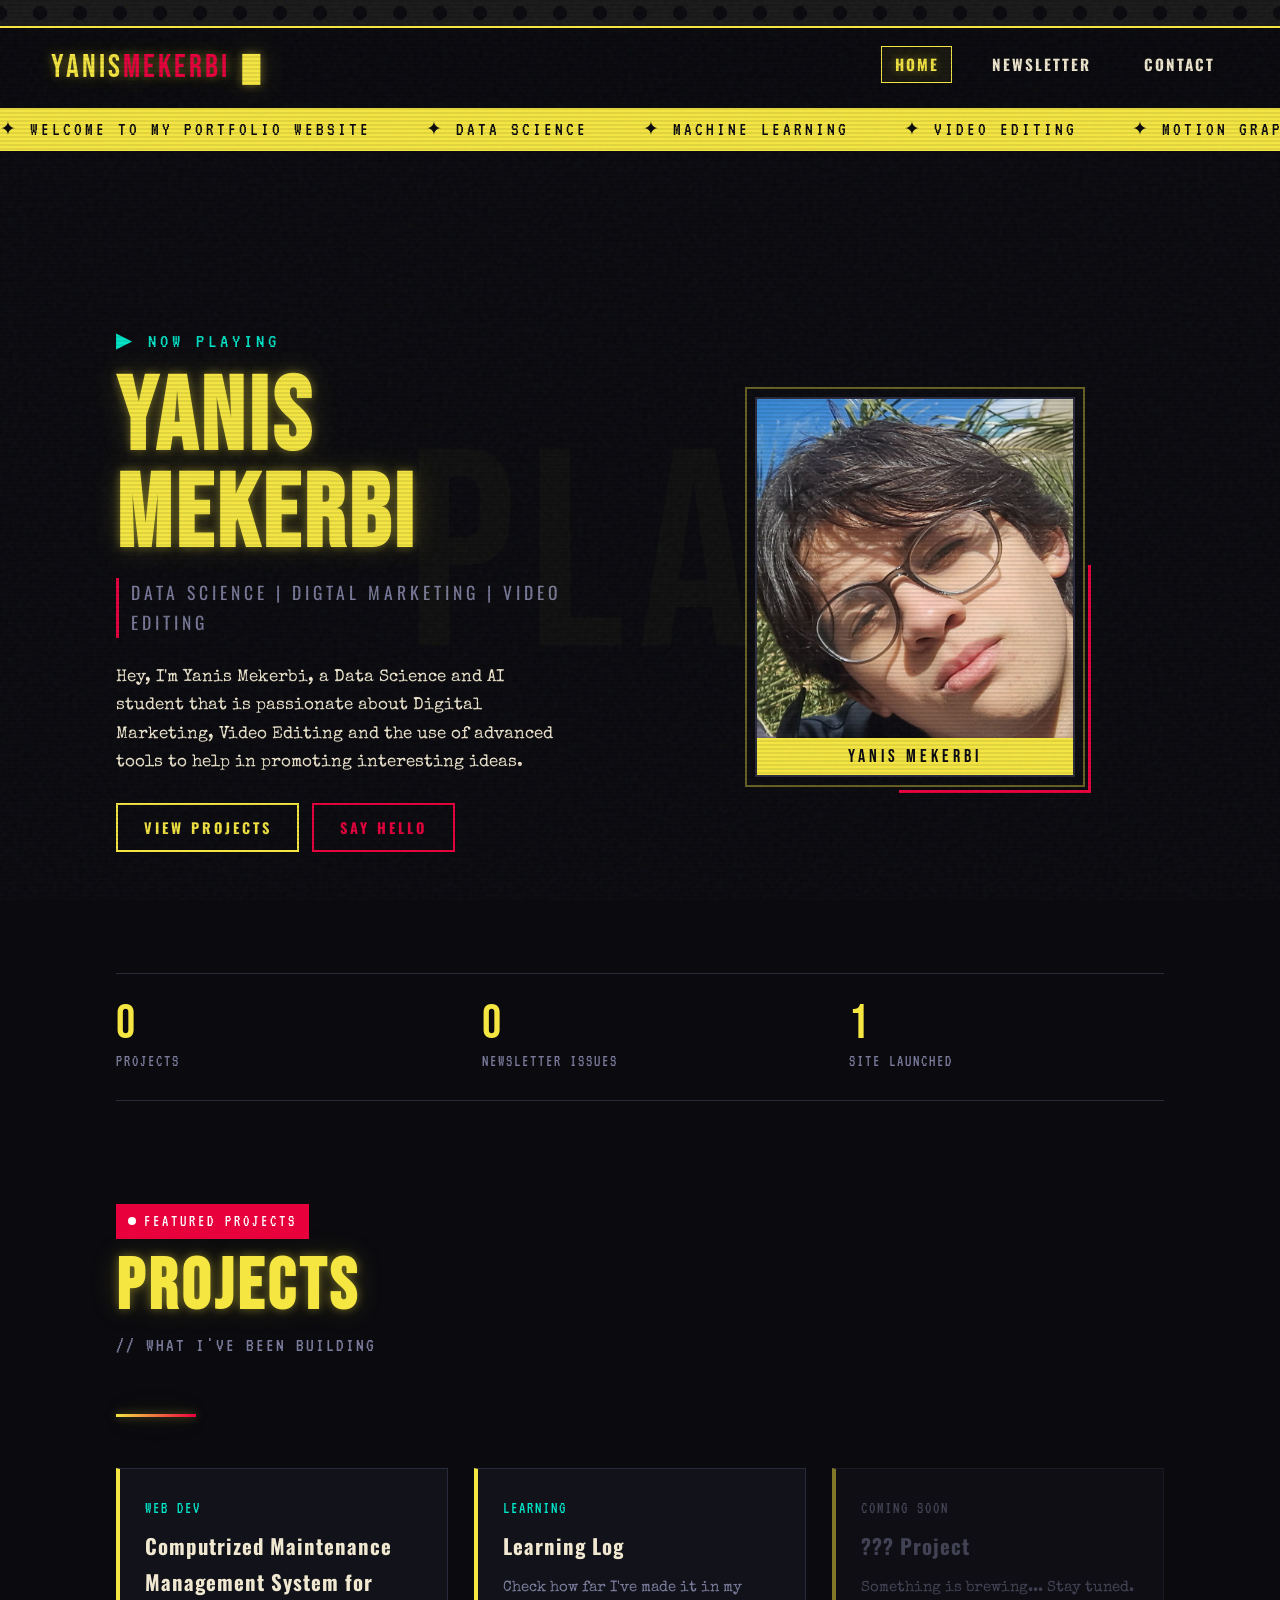
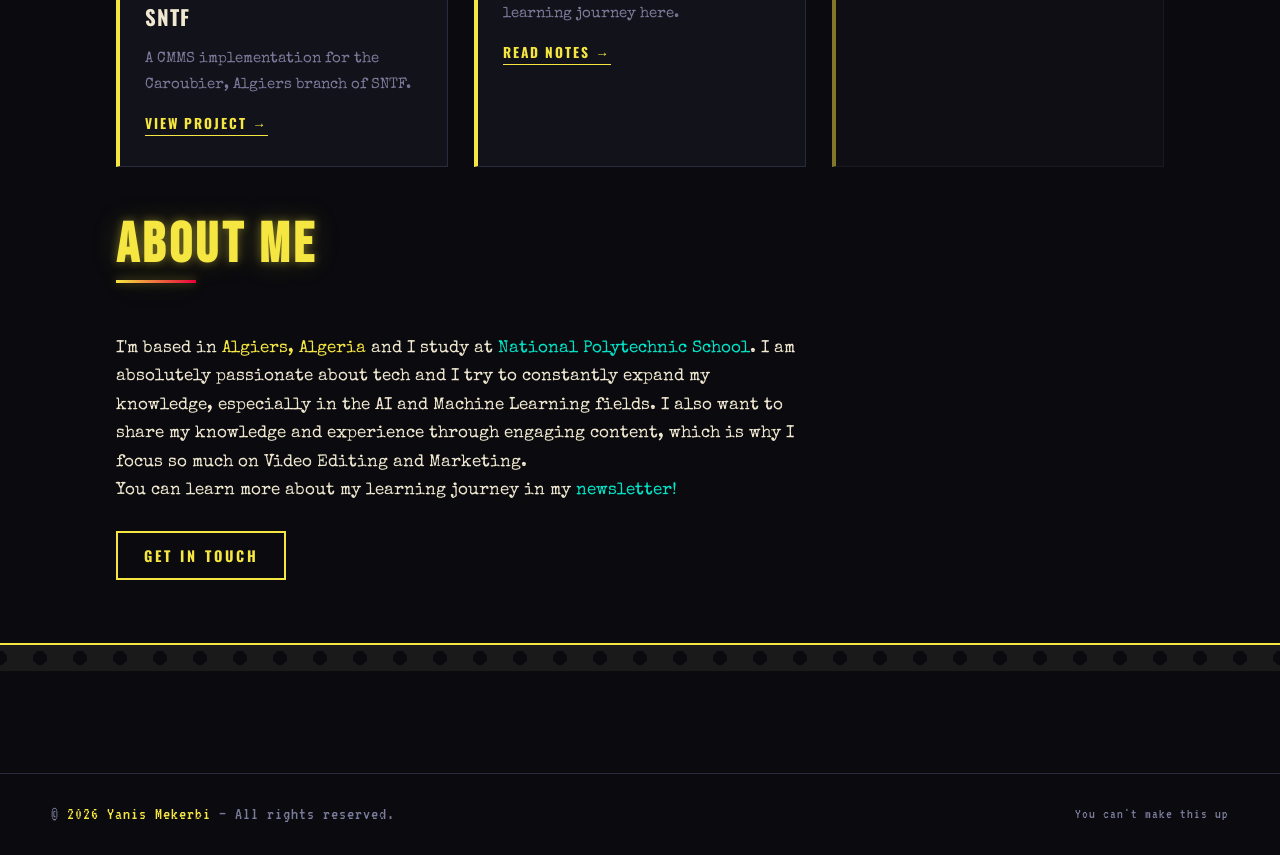
<file: index.html>
<!DOCTYPE html>
<html lang="en">
<head>
  <meta charset="UTF-8" />
  <meta name="viewport" content="width=device-width, initial-scale=1.0" />

  <!-- ══ CHANGE THIS: Page title shown in browser tab ══ -->
  <title>Yanis Mekerbi</title>

  <!-- Google Fonts — 90s cinema typography -->
  <link rel="preconnect" href="https://fonts.googleapis.com" />
  <link rel="preconnect" href="https://fonts.gstatic.com" crossorigin />
  <link href="https://fonts.googleapis.com/css2?family=Bebas+Neue&family=VT323&family=Special+Elite&family=Oswald:wght@400;700&display=swap" rel="stylesheet" />

  <!-- Stylesheets -->
  <link rel="stylesheet" href="css/style.css" />
  <link rel="stylesheet" href="css/pages.css" />
</head>
<!-- Google tag (gtag.js) -->
<script async src="https://www.googletagmanager.com/gtag/js?id=G-QX1F8BZB6J"></script>
<script>
  window.dataLayer = window.dataLayer || [];
  function gtag(){dataLayer.push(arguments);}
  gtag('js', new Date());

  gtag('config', 'G-QX1F8BZB6J');
</script>
<body>

  <!-- ══ Nav & Footer are injected by components.js below ══ -->

  <!-- ══════════════════════════════════════════════
       HERO SECTION
       Edit: your name, role, and bio paragraph.
       Photo: put your PNG in images/profile.png and
              replace the placeholder block with:
              <img src="images/profile.png" alt="Your Name" />
  ══════════════════════════════════════════════ -->
  <main>
    <div class="page-wrapper">

      <!-- HERO -->
      <section class="hero">

        <!-- ── Left: Text ── -->
        <div class="hero-text">
          <p class="hero-eyebrow">▶ NOW PLAYING</p>

          <!-- ══ CHANGE THIS: Your name ══ -->
          <h1 class="hero-name">Yanis<br/>Mekerbi</h1>

          <!-- ══ CHANGE THIS: Your role / tagline ══ -->
          <p class="hero-role">Data Science | Digtal Marketing | Video Editing</p>

          <!-- ══ CHANGE THIS: Short bio (2-3 sentences) ══ -->
          <p class="hero-bio">
            Hey, I'm Yanis Mekerbi, a Data Science and AI student that is passionate about
            Digital Marketing, Video Editing and the use of advanced tools to help in promoting interesting ideas.
          </p>

          <div class="hero-cta">
            <a href="#projects" class="btn"><span>View Projects</span></a>
            <a href="contact.html" class="btn btn-red"><span>Say Hello</span></a>
          </div>
        </div>

        <!-- ── Right: Photo ── -->
        <div class="hero-photo-wrapper">
          <div class="hero-photo-frame">
            <div class="hero-photo">

              <!--
                ══ HOW TO ADD YOUR PHOTO ══
                1. Save your PNG as:  images/profile.png
                2. Delete the <div class="hero-photo-placeholder"> block below
                3. Uncomment the <img> tag below (remove the <!-- and  -> markers)
              -->

              <!-- <img src="images/profile.png" alt="A photo of Your Name" /> -->

              <!-- DELETE this placeholder block once you add your image -->
              <!-- <div class="hero-photo-placeholder">
                <span class="placeholder-icon">🎬</span>
                <p>ADD YOUR<br/>PHOTO HERE</p>
                <p style="font-size:0.85rem;margin-top:4px;">images/profile.png</p>
              </div> -->

              <img src="images/myface.jpg" alt="A photo of Yanis" />

              <!-- VHS label at the bottom of the photo -->
              <div class="vhs-label">Yanis Mekerbi</div>
            </div>
          </div>
        </div>

      </section><!-- /hero -->

      <!-- ── QUICK STATS ── -->
      <!-- ══ CHANGE THIS: Update numbers to reflect your real stats ══ -->
      <div class="stats-row reveal">
        <div class="stat-item">
          <div class="stat-number">0</div>
          <div class="stat-label">Projects</div>
        </div>
        <div class="stat-item">
          <div class="stat-number">0</div>
          <div class="stat-label">Newsletter Issues</div>
        </div>
        <div class="stat-item">
          <div class="stat-number">1</div>
          <div class="stat-label">Site Launched</div>
        </div>
      </div>

      <!-- ════════════════════════════════════
           PROJECTS SECTION
           To add a project: copy one .card block
           and fill in your own info.
      ════════════════════════════════════ -->
      <section id="projects" class="projects-section">

        <div class="now-playing-badge">
          <span class="dot-blink"></span>
          Featured Projects
        </div>

        <h2 class="section-title">Projects</h2>
        <p class="section-subtitle">// WHAT I'VE BEEN BUILDING</p>
        <div class="section-rule"></div>

        <div class="grid-2">

          <!-- ══ PROJECT CARD 1 ══
               CHANGE: card-tag (category), card-title, card-desc, href
          ══ -->
          <article class="card reveal">
            <span class="card-tag">Web Dev</span>
            <h3 class="card-title">Computrized Maintenance Management System for SNTF</h3>
            <p class="card-desc">
              A CMMS implementation for the Caroubier, Algiers branch of SNTF.
            </p>
            <!-- Change href to your project URL or a page inside the site -->
            <a href="https://github.com/yanis-mp4/SNTFCMMS.git" class="card-link">View Project →</a>
          </article>

          <!-- ══ PROJECT CARD 3 ══ -->
          <article class="card reveal">
            <span class="card-tag">Learning</span>
            <h3 class="card-title">Learning Log</h3>
            <p class="card-desc">
              Check how far I've made it in my learning journey here.
            </p>
            <a href="newsletter.html" class="card-link">Read Notes →</a>
          </article>

          <!-- ══ PROJECT CARD 4 — "Coming Soon" placeholder ══ -->
          <article class="card reveal" style="opacity:0.5; pointer-events:none;">
            <span class="card-tag" style="color:var(--color-text-muted)">Coming Soon</span>
            <h3 class="card-title" style="color:var(--color-text-muted)">??? Project</h3>
            <p class="card-desc">
              Something is brewing... Stay tuned.
            </p>
          </article>

        </div><!-- /grid-2 -->
      </section><!-- /projects -->

      <!-- ── ABOUT TEASER ── -->
      <!-- A short "about me" blurb. Edit the text below. -->
      <section class="mt-lg reveal" style="max-width:680px;">
        <h2 class="section-title" style="font-size:clamp(2rem,5vw,3.5rem);">About Me</h2>
        <div class="section-rule"></div>
        <!-- ══ CHANGE THIS: Longer about-me paragraph ══ -->
        <p>
          I'm based in <span class="text-accent">Algiers, Algeria</span> and I study at <a href="https://www.enp.edu.dz/en/">National Polytechnic School</a>. 
          I am absolutely passionate about tech
          and I try to constantly expand my knowledge, especially in the AI and Machine Learning fields.
          I also want to share my knowledge and experience through engaging content, which is why
          I focus so much on Video Editing and Marketing.
          <br>
          You can learn more about my learning journey in my <a href="newsletter.html">newsletter!</a>
        </p>
        <p class="mt-md">
          <a href="contact.html" class="btn"><span>Get In Touch</span></a>
        </p>
      </section>

    </div><!-- /page-wrapper -->
  </main>

  <!-- Scripts — keep at the bottom of <body> -->
  <script src="js/components.js"></script>
  <script src="js/main.js"></script>
</body>
</html>
</file>
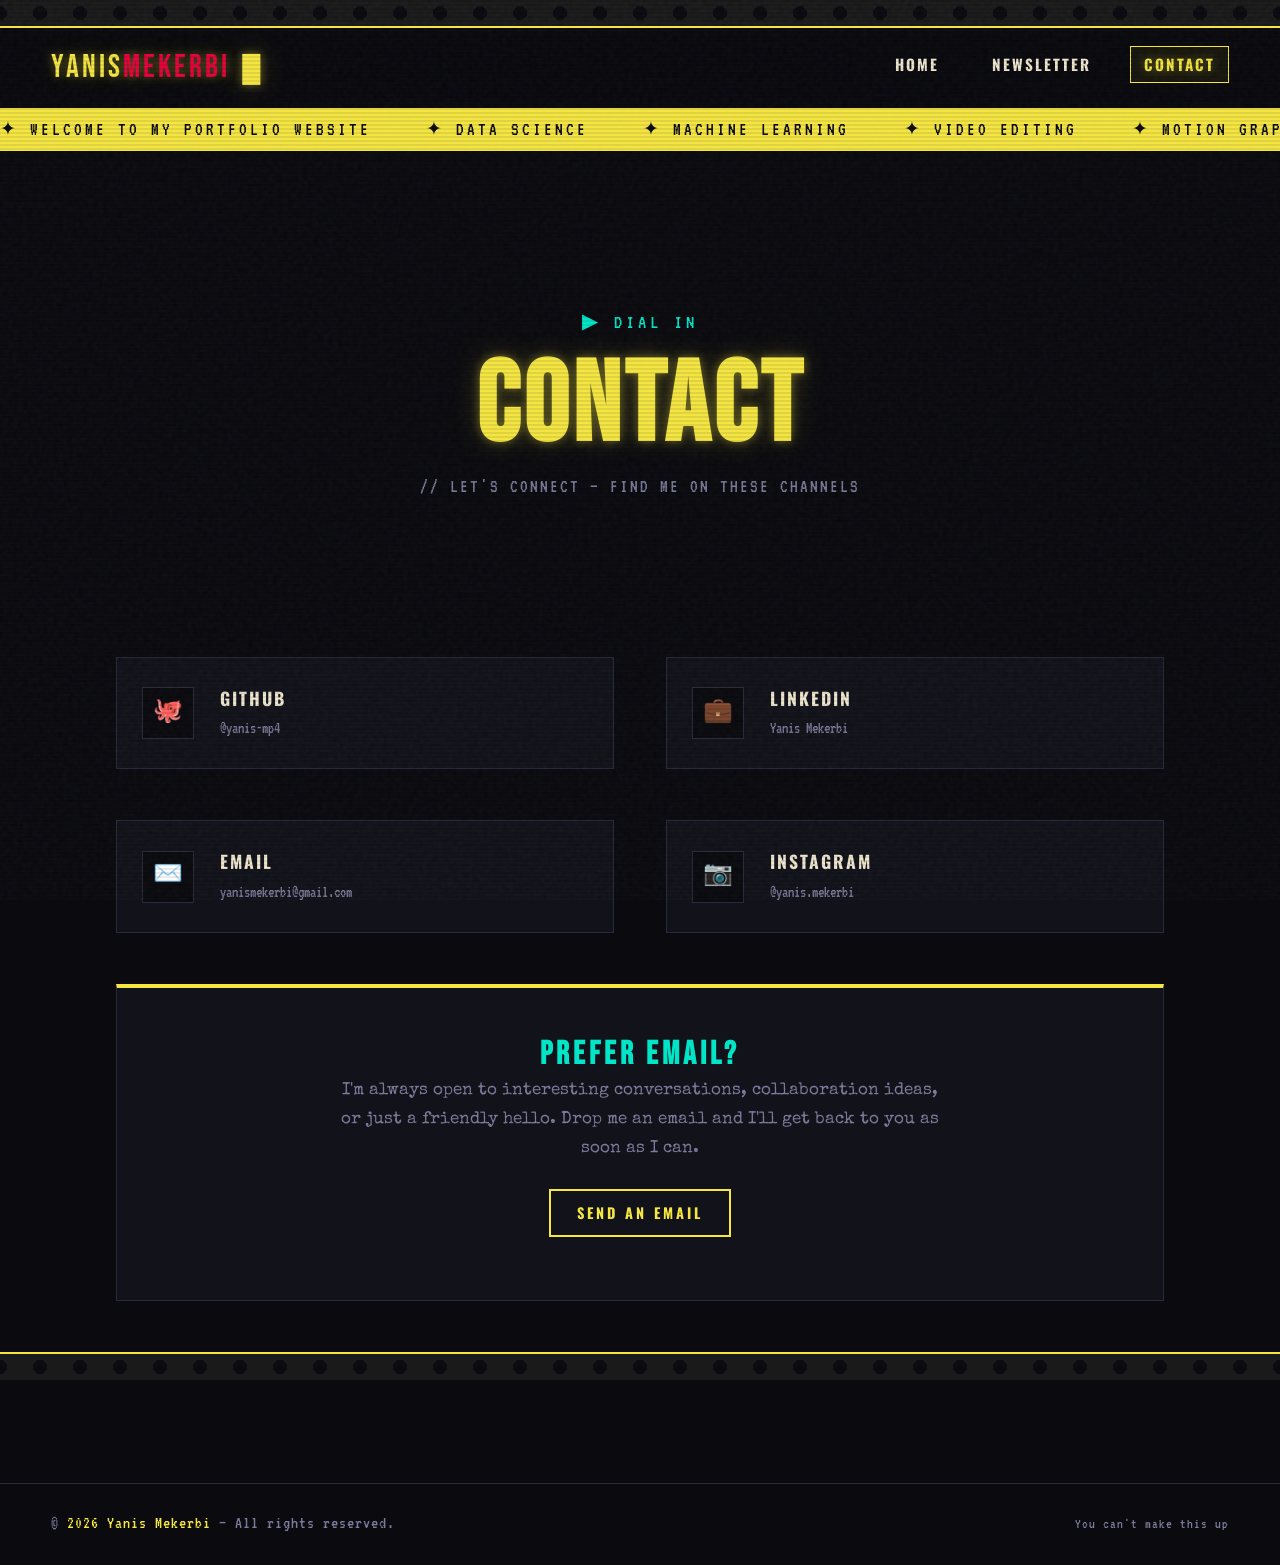
<file: contact.html>
<!DOCTYPE html>
<html lang="en">
<head>
  <meta charset="UTF-8" />
  <meta name="viewport" content="width=device-width, initial-scale=1.0" />

  <!-- ══ CHANGE THIS: Page title ══ -->
  <title>Contact — Yanis Mekerbi</title>

  <link rel="preconnect" href="https://fonts.googleapis.com" />
  <link rel="preconnect" href="https://fonts.gstatic.com" crossorigin />
  <link href="https://fonts.googleapis.com/css2?family=Bebas+Neue&family=VT323&family=Special+Elite&family=Oswald:wght@400;700&display=swap" rel="stylesheet" />

  <link rel="stylesheet" href="css/style.css" />
  <link rel="stylesheet" href="css/pages.css" />
</head>
<!-- Google tag (gtag.js) -->
<script async src="https://www.googletagmanager.com/gtag/js?id=G-QX1F8BZB6J"></script>
<script>
  window.dataLayer = window.dataLayer || [];
  function gtag(){dataLayer.push(arguments);}
  gtag('js', new Date());

  gtag('config', 'G-QX1F8BZB6J');
</script>
<body>

  <!-- Nav injected by components.js -->

  <main>
    <div class="page-wrapper">

      <!-- ── PAGE HEADER ── -->
      <div class="contact-hero">
        <p class="hero-eyebrow" style="text-align:center;">▶ DIAL IN</p>
        <h1 class="section-title" style="font-size:clamp(3.5rem,10vw,7rem); text-align:center;">
          Contact
        </h1>
        <!-- ══ CHANGE THIS: A short intro line ══ -->
        <p class="section-subtitle" style="text-align:center;">
          // LET'S CONNECT — FIND ME ON THESE CHANNELS
        </p>
      </div>

      <!-- ════════════════════════════════════
           SOCIAL LINKS GRID
           To add/remove a social link:
             - Copy or delete a <a class="social-card"> block
             - Update: href, .social-name, .social-handle, and the emoji
           ════════════════════════════════════ -->
      <div class="contact-grid reveal">

        <!-- ══ GitHub ══ — change href to your profile URL -->
        <a class="social-card" href="https://github.com/yanis-mp4" target="_blank" rel="noopener noreferrer">
          <div class="social-icon">🐙</div>
          <div>
            <p class="social-name">GitHub</p>
            <!-- ══ CHANGE THIS: your @handle ══ -->
            <p class="social-handle">@yanis-mp4</p>
          </div>
        </a>

        <!-- ══ LinkedIn ══ -->
        <a class="social-card" href="https://www.linkedin.com/in/yanis-mekerbi-862952325/" target="_blank" rel="noopener noreferrer">
          <div class="social-icon">💼</div>
          <div>
            <p class="social-name">LinkedIn</p>
            <p class="social-handle">Yanis Mekerbi</p>
          </div>
        </a>

        <!-- ══ Email ══ — update mailto: address -->
        <a class="social-card" href="mailto:yanismekerbi@gmail.com">
          <div class="social-icon">✉️</div>
          <div>
            <p class="social-name">Email</p>
            <!-- ══ CHANGE THIS: your email ══ -->
            <p class="social-handle">yanismekerbi@gmail.com</p>
          </div>
        </a>

        <!-- ══ Instagram ══ — delete this block if you don't use Instagram -->
        <a class="social-card" href="https://www.instagram.com/yanis.mekerbi/" target="_blank" rel="noopener noreferrer">
          <div class="social-icon">📷</div>
          <div>
            <p class="social-name">Instagram</p>
            <p class="social-handle">@yanis.mekerbi</p>
          </div>
        </a>

      </div><!-- /contact-grid -->

      <!-- ── NOTE / ALTERNATIVE CONTACT BOX ── -->
      <!-- Edit the text to match your preferences -->
      <div class="contact-note reveal">
        <h3 class="section-title" style="font-size:2rem; text-shadow:none; color:var(--color-neon-teal);">
          Prefer Email?
        </h3>
        <!-- ══ CHANGE THIS: your message & email ══ -->
        <p>
          I'm always open to interesting conversations, collaboration ideas,
          or just a friendly hello. Drop me an email and I'll get back to you
          as soon as I can.
        </p>
        <a href="mailto:yanismekerbi@gmail.com" class="btn">
          <span>Send an Email</span>
        </a>
      </div>

    </div><!-- /page-wrapper -->
  </main>

  <script src="js/components.js"></script>
  <script src="js/main.js"></script>
</body>
</html>
</file>
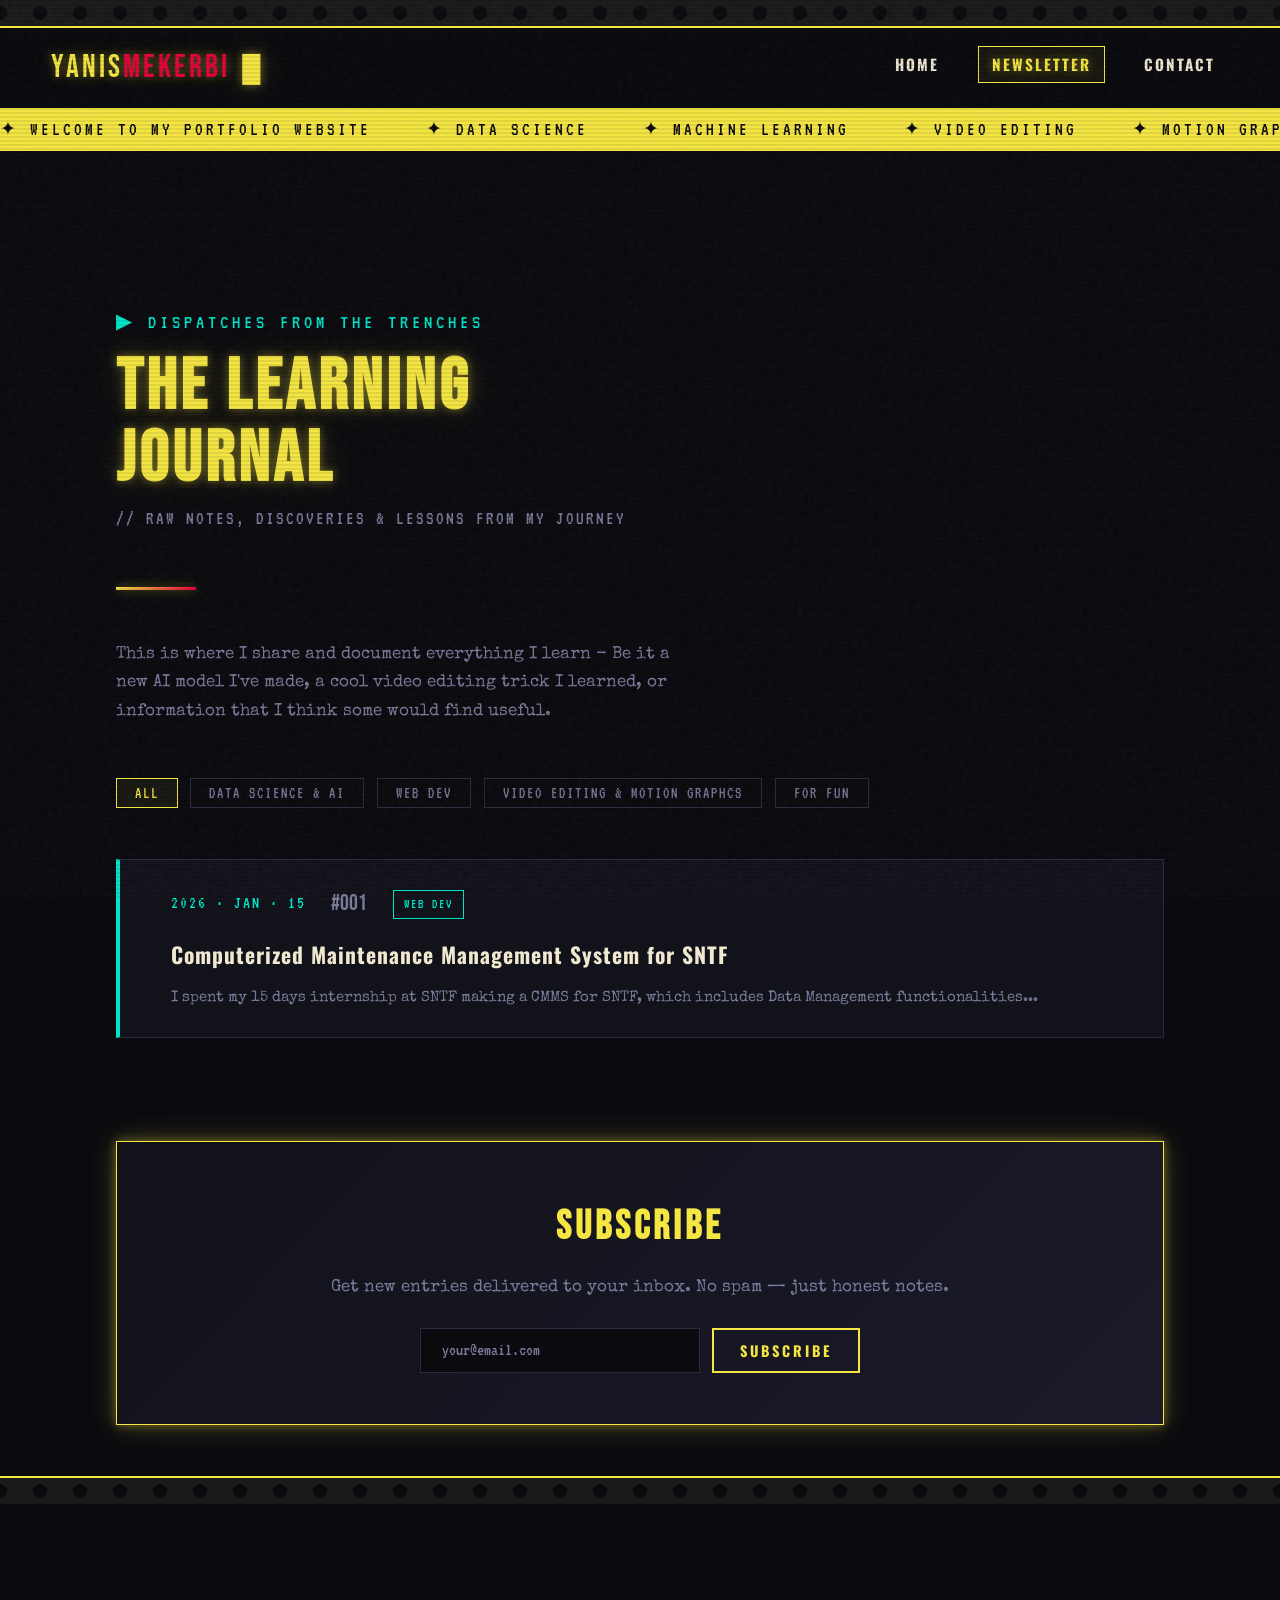
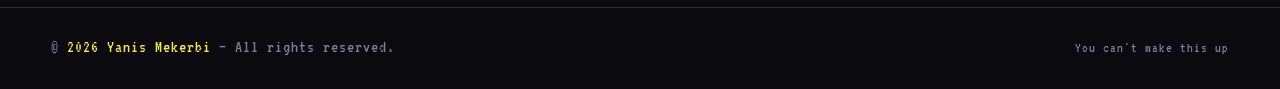
<file: newsletter.html>
<!DOCTYPE html>
<html lang="en">
<head>
  <meta charset="UTF-8" />
  <meta name="viewport" content="width=device-width, initial-scale=1.0" />

  <!-- ══ CHANGE THIS: Page title ══ -->
  <title>Newsletter — Yanis Mekerbi</title>

  <link rel="preconnect" href="https://fonts.googleapis.com" />
  <link rel="preconnect" href="https://fonts.gstatic.com" crossorigin />
  <link href="https://fonts.googleapis.com/css2?family=Bebas+Neue&family=VT323&family=Special+Elite&family=Oswald:wght@400;700&display=swap" rel="stylesheet" />

  <link rel="stylesheet" href="css/style.css" />
  <link rel="stylesheet" href="css/pages.css" />
</head>
<!-- Google tag (gtag.js) -->
<script async src="https://www.googletagmanager.com/gtag/js?id=G-QX1F8BZB6J"></script>
<script>
  window.dataLayer = window.dataLayer || [];
  function gtag(){dataLayer.push(arguments);}
  gtag('js', new Date());

  gtag('config', 'G-QX1F8BZB6J');
</script>
<body>

  <!-- Nav injected by components.js -->

  <main>
    <div class="page-wrapper">

      <!-- ── PAGE HEADER ── -->
      <div class="newsletter-hero">
        <p class="hero-eyebrow">▶ DISPATCHES FROM THE TRENCHES</p>
        <h1 class="section-title">The Learning<br/>Journal</h1>
        <!-- ══ CHANGE THIS: A short description of what your newsletter is about ══ -->
        <p class="section-subtitle">
          // RAW NOTES, DISCOVERIES &amp; LESSONS FROM MY JOURNEY
        </p>
        <div class="section-rule"></div>
        <p style="max-width:580px; color:var(--color-text-muted);">
          This is where I share and document everything I learn - Be it a new AI model I've made, a cool
          video editing trick I learned, or information that I think some would find useful.
        </p>
      </div>

      <!-- ════════════════════════════════════
           FILTER BAR
           To add a new topic filter:
             1. Add a <button data-filter="yourtopic">
             2. Add data-tag="yourtopic" to relevant .entry-card elements
           ════════════════════════════════════ -->
      <div class="filter-bar reveal">
        <button class="filter-btn active" data-filter="all">All</button>
        <button class="filter-btn" data-filter="career">Data Science & AI</button>
        <button class="filter-btn" data-filter="webdev">Web Dev</button>
        <button class="filter-btn" data-filter="design">Video Editing & Motion Graphcs</button>
        <button class="filter-btn" data-filter="learning">For Fun</button>
      </div>

      <!-- ════════════════════════════════════
           NEWSLETTER ENTRIES
           ──────────────────────────────────
           HOW TO ADD A NEW ENTRY:
             1. Copy the entire <article class="entry-card"> block below
             2. Paste it ABOVE the existing entries (newest first)
             3. Update:
                - data-tag          → topic filter (webdev/design/career/learning)
                - entry-date        → publication date
                - entry-number      → issue number (e.g. #005)
                - entry-tag class   → tag-webdev / tag-design / tag-career / tag-learning
                - entry-tag text    → visible label
                - entry-title       → the entry headline
                - entry-excerpt     → one-line summary (shown when collapsed)
                - entry-body        → the full content (shown when expanded)
           ════════════════════════════════════ -->

      <article class="entry-card reveal" data-tag="webdev">
        <div class="entry-meta">
          <span class="entry-date">2026 · JAN · 15</span>
          <span class="entry-number">#001</span>
          <span class="entry-tag tag-webdev">Web Dev</span>
        </div>
        <h2 class="entry-title">Computerized Maintenance Management System for SNTF</h2>
        <p class="entry-excerpt">
          I spent my 15 days internship at SNTF making a CMMS for SNTF, which includes Data Management functionalities...
        </p>

        <!-- Full content — click the card to expand -->
        <div class="entry-body">
          <p>
            I managed to implement the first parts of a Computerized Maintenance Management System while I was having a 
            15 days internship at SNTF.
          </p>

          <h3>What I Made:</h3>
          <p>
            • A fully functional web interface using php, javascript, HTML/CSS <br/>
            • An interface for managing Curative Maintenance of SNTF Stadler flirts between multiple agents
          </p>

          <p style="margin-top:1.2rem; color:var(--color-text-muted); font-size:0.9rem;">
            📚 GitHub Repository:
            <a href="https://github.com/yanis-mp4/SNTFCMMS.git" target="_blank" rel="noopener noreferrer">
              Computerized Maintenance Management System | SNTF
            </a>
          </p>
        </div>
      </article>

      <!-- ── SUBSCRIBE BOX ── -->
      <div class="subscribe-box reveal">
        <h3>Subscribe</h3>
        <!-- ══ CHANGE THIS: your subscribe call-to-action ══ -->
        <p>Get new entries delivered to your inbox. No spam — just honest notes.</p>
        <div class="subscribe-form">
          <input
            class="subscribe-input"
            type="email"
            placeholder="your@email.com"
            aria-label="Email address"
          />
          <button class="btn subscribe-btn"><span>Subscribe</span></button>
        </div>
      </div>

    </div><!-- /page-wrapper -->
  </main>

  <script src="js/components.js"></script>
  <script src="js/main.js"></script>
</body>
</html>
</file>
<file: css/style.css>
/* ============================================================
   MAIN STYLESHEET — 90s Movies Theme
   Portfolio / Newsletter Website
   ============================================================
   HOW TO CUSTOMIZE:
   - Change CSS variables in :root to retheme the whole site
   - Fonts are loaded via Google Fonts in each HTML file
   - All section comments explain what each block controls
   ============================================================ */

/* ── GOOGLE FONTS (loaded via @import as backup) ── */
@import url('https://fonts.googleapis.com/css2?family=Bebas+Neue&family=VT323&family=Special+Elite&family=Oswald:wght@400;700&display=swap');

/* ── CSS VARIABLES — Change these to retheme the whole site ── */
:root {
  /* Core palette — inspired by VHS, neon signs, popcorn & film grain */
  --color-bg:           #0a0a0f;       /* Deep cinema black */
  --color-surface:      #12121a;       /* Card/panel backgrounds */
  --color-border:       #2a2a3d;       /* Subtle borders */

  --color-neon-yellow:  #f5e642;       /* Main accent — marquee yellow */
  --color-neon-red:     #e8003d;       /* Hot accent — danger/drama */
  --color-neon-teal:    #00e5c8;       /* Cool accent — VHS glow */
  --color-neon-orange:  #ff6b00;       /* Warm accent — film light */

  --color-text-primary: #f0e8d0;       /* Warm off-white — like old paper */
  --color-text-muted:   #7a7a9a;       /* Dimmed text */
  --color-text-accent:  var(--color-neon-yellow);

  /* Typography */
  --font-display:       'Bebas Neue', sans-serif;    /* Big headings */
  --font-mono:          'VT323', monospace;          /* Retro digital text */
  --font-body:          'Special Elite', cursive;    /* Typewriter body text */
  --font-ui:            'Oswald', sans-serif;        /* Nav & labels */

  /* Spacing scale */
  --space-xs:  0.4rem;
  --space-sm:  0.8rem;
  --space-md:  1.6rem;
  --space-lg:  3.2rem;
  --space-xl:  6.4rem;

  /* Effects */
  --glow-yellow:  0 0 10px #f5e64266, 0 0 30px #f5e64233;
  --glow-red:     0 0 10px #e8003d66, 0 0 30px #e8003d33;
  --glow-teal:    0 0 10px #00e5c866, 0 0 30px #00e5c833;
  --scanline-opacity: 0.04;
}

/* ── RESET & BASE ── */
*, *::before, *::after {
  box-sizing: border-box;
  margin: 0;
  padding: 0;
}

html {
  scroll-behavior: smooth;
  font-size: 16px;
}

body {
  background-color: var(--color-bg);
  color: var(--color-text-primary);
  font-family: var(--font-body);
  font-size: 1.05rem;
  line-height: 1.7;
  min-height: 100vh;
  overflow-x: hidden;
  cursor: default;
}

/* Film grain overlay — applied via pseudo-element on body */
body::before {
  content: '';
  position: fixed;
  inset: 0;
  background-image: url("data:image/svg+xml,%3Csvg viewBox='0 0 200 200' xmlns='http://www.w3.org/2000/svg'%3E%3Cfilter id='noise'%3E%3CfeTurbulence type='fractalNoise' baseFrequency='0.9' numOctaves='4' stitchTiles='stitch'/%3E%3C/filter%3E%3Crect width='100%25' height='100%25' filter='url(%23noise)' opacity='1'/%3E%3C/svg%3E");
  opacity: var(--scanline-opacity);
  pointer-events: none;
  z-index: 9999;
}

/* Scanline effect */
body::after {
  content: '';
  position: fixed;
  inset: 0;
  background: repeating-linear-gradient(
    0deg,
    transparent,
    transparent 2px,
    rgba(0,0,0,0.08) 2px,
    rgba(0,0,0,0.08) 4px
  );
  pointer-events: none;
  z-index: 9998;
}

img { display: block; max-width: 100%; }
a  { color: var(--color-neon-teal); text-decoration: none; transition: all 0.2s; }
a:hover { color: var(--color-neon-yellow); }

/* ── FILM STRIP TOP BORDER ── */
/* Creates the perforated film strip decoration at the very top */
.film-strip-top {
  width: 100%;
  height: 28px;
  background-color: #1a1a1a;
  background-image:
    radial-gradient(circle, var(--color-bg) 7px, transparent 7px);
  background-size: 40px 28px;
  background-position: 20px 50%;
  border-bottom: 2px solid var(--color-neon-yellow);
}

/* ── NAVIGATION ── */
.navbar {
  position: sticky;
  top: 0;
  z-index: 100;
  background: rgba(10, 10, 15, 0.95);
  border-bottom: 2px solid var(--color-neon-yellow);
  backdrop-filter: blur(8px);
  padding: var(--space-sm) var(--space-lg);
  display: flex;
  align-items: center;
  justify-content: space-between;
  gap: var(--space-md);
}

.nav-logo {
  font-family: var(--font-display);
  font-size: 2rem;
  letter-spacing: 3px;
  color: var(--color-neon-yellow);
  text-shadow: var(--glow-yellow);
  white-space: nowrap;
}

/* Blinking cursor effect on the logo */
.nav-logo::after {
  content: '█';
  animation: blink 1s step-end infinite;
  font-size: 1.6rem;
  margin-left: 4px;
}

@keyframes blink {
  0%, 100% { opacity: 1; }
  50%       { opacity: 0; }
}

.nav-links {
  list-style: none;
  display: flex;
  gap: var(--space-md);
  flex-wrap: wrap;
}

.nav-links a {
  font-family: var(--font-ui);
  font-size: 0.95rem;
  font-weight: 700;
  letter-spacing: 2px;
  text-transform: uppercase;
  color: var(--color-text-primary);
  padding: var(--space-xs) var(--space-sm);
  border: 1px solid transparent;
  transition: all 0.2s;
}

.nav-links a:hover,
.nav-links a.active {
  color: var(--color-neon-yellow);
  border-color: var(--color-neon-yellow);
  text-shadow: var(--glow-yellow);
  background: rgba(245, 230, 66, 0.06);
}

/* Hamburger menu (mobile) */
.nav-toggle {
  display: none;
  flex-direction: column;
  gap: 5px;
  cursor: pointer;
  background: none;
  border: none;
  padding: 4px;
}
.nav-toggle span {
  display: block;
  width: 26px;
  height: 2px;
  background: var(--color-neon-yellow);
  transition: all 0.3s;
}

/* ── PAGE WRAPPER ── */
.page-wrapper {
  max-width: 1100px;
  margin: 0 auto;
  padding: var(--space-lg) var(--space-md);
}

/* ── SECTION TITLES ── */
/* Use class="section-title" on any <h2> to get the decorated style */
.section-title {
  font-family: var(--font-display);
  font-size: clamp(2.5rem, 6vw, 4.5rem);
  letter-spacing: 4px;
  text-transform: uppercase;
  color: var(--color-neon-yellow);
  text-shadow: var(--glow-yellow);
  margin-bottom: var(--space-xs);
  line-height: 1;
}

.section-subtitle {
  font-family: var(--font-mono);
  font-size: 1.2rem;
  color: var(--color-text-muted);
  letter-spacing: 2px;
  margin-bottom: var(--space-lg);
}

/* Decorative rule under section headings */
.section-rule {
  width: 80px;
  height: 3px;
  background: linear-gradient(90deg, var(--color-neon-yellow), var(--color-neon-red));
  margin-bottom: var(--space-lg);
  box-shadow: var(--glow-yellow);
}

/* ── CARDS ── */
/* Generic card — used for projects, newsletter entries, etc. */
.card {
  background: var(--color-surface);
  border: 1px solid var(--color-border);
  border-left: 4px solid var(--color-neon-yellow);
  padding: var(--space-md);
  transition: all 0.25s;
  position: relative;
  overflow: hidden;
}

.card::before {
  /* VHS scan-line shimmer on hover */
  content: '';
  position: absolute;
  top: -100%;
  left: 0;
  width: 100%;
  height: 60%;
  background: linear-gradient(transparent, rgba(245,230,66,0.04), transparent);
  transition: top 0.5s ease;
}

.card:hover::before { top: 150%; }

.card:hover {
  border-left-color: var(--color-neon-teal);
  box-shadow: var(--glow-teal);
  transform: translateY(-3px);
}

.card-tag {
  display: inline-block;
  font-family: var(--font-mono);
  font-size: 1rem;
  color: var(--color-neon-teal);
  letter-spacing: 2px;
  text-transform: uppercase;
  margin-bottom: var(--space-xs);
}

.card-title {
  font-family: var(--font-ui);
  font-size: 1.3rem;
  font-weight: 700;
  letter-spacing: 1px;
  color: var(--color-text-primary);
  margin-bottom: var(--space-sm);
}

.card-desc {
  color: var(--color-text-muted);
  font-size: 0.95rem;
}

.card-link {
  display: inline-block;
  margin-top: var(--space-sm);
  font-family: var(--font-ui);
  font-size: 0.85rem;
  font-weight: 700;
  letter-spacing: 2px;
  text-transform: uppercase;
  color: var(--color-neon-yellow);
  border-bottom: 1px solid currentColor;
}

.card-link:hover { color: var(--color-neon-red); }

/* ── GRID LAYOUT (for cards) ── */
.grid-2 {
  display: grid;
  grid-template-columns: repeat(auto-fill, minmax(280px, 1fr));
  gap: var(--space-md);
}

/* ── BUTTONS ── */
.btn {
  display: inline-block;
  font-family: var(--font-ui);
  font-size: 0.9rem;
  font-weight: 700;
  letter-spacing: 3px;
  text-transform: uppercase;
  padding: 0.7em 1.8em;
  border: 2px solid var(--color-neon-yellow);
  color: var(--color-neon-yellow);
  background: transparent;
  cursor: pointer;
  transition: all 0.2s;
  position: relative;
  overflow: hidden;
}

.btn::before {
  content: '';
  position: absolute;
  inset: 0;
  background: var(--color-neon-yellow);
  transform: translateX(-105%);
  transition: transform 0.25s ease;
  z-index: 0;
}

.btn:hover::before  { transform: translateX(0); }
.btn:hover { color: var(--color-bg); }
.btn span { position: relative; z-index: 1; }

.btn-red {
  border-color: var(--color-neon-red);
  color: var(--color-neon-red);
}
.btn-red::before { background: var(--color-neon-red); }
.btn-red:hover { color: #fff; }

/* ── FOOTER ── */
footer {
  margin-top: var(--space-xl);
  border-top: 1px solid var(--color-border);
  padding: var(--space-md) var(--space-lg);
  display: flex;
  align-items: center;
  justify-content: space-between;
  flex-wrap: wrap;
  gap: var(--space-sm);
}

.footer-copy {
  font-family: var(--font-mono);
  font-size: 1.1rem;
  color: var(--color-text-muted);
  letter-spacing: 1px;
}

.footer-copy span {
  color: var(--color-neon-yellow);
}

/* Film strip bottom border */
.film-strip-bottom {
  width: 100%;
  height: 28px;
  background-color: #1a1a1a;
  background-image:
    radial-gradient(circle, var(--color-bg) 7px, transparent 7px);
  background-size: 40px 28px;
  background-position: 20px 50%;
  border-top: 2px solid var(--color-neon-yellow);
}

/* ── TICKER / MARQUEE BAR ── */
.ticker-bar {
  background: var(--color-neon-yellow);
  color: var(--color-bg);
  font-family: var(--font-mono);
  font-size: 1.2rem;
  letter-spacing: 3px;
  text-transform: uppercase;
  overflow: hidden;
  white-space: nowrap;
  padding: 4px 0;
}

.ticker-inner {
  display: inline-block;
  animation: ticker 28s linear infinite;
}

@keyframes ticker {
  from { transform: translateX(100vw); }
  to   { transform: translateX(-100%); }
}

/* ── UTILITY CLASSES ── */
.text-accent   { color: var(--color-neon-yellow); }
.text-teal     { color: var(--color-neon-teal); }
.text-red      { color: var(--color-neon-red); }
.text-muted    { color: var(--color-text-muted); }
.font-display  { font-family: var(--font-display); }
.font-mono     { font-family: var(--font-mono); }
.uppercase     { text-transform: uppercase; letter-spacing: 2px; }
.mt-sm  { margin-top: var(--space-sm); }
.mt-md  { margin-top: var(--space-md); }
.mt-lg  { margin-top: var(--space-lg); }

/* ── RESPONSIVE ── */
@media (max-width: 700px) {
  .navbar { padding: var(--space-sm) var(--space-md); }
  .nav-links { display: none; flex-direction: column; width: 100%; }
  .nav-links.open { display: flex; }
  .nav-toggle { display: flex; }
  .page-wrapper { padding: var(--space-md) var(--space-sm); }
  footer { flex-direction: column; text-align: center; }
}
</file>
<file: css/pages.css>
/* ============================================================
   PAGE-SPECIFIC STYLES
   Styles for individual pages — homepage, contact, newsletter
   Each section is clearly labelled so you can find what to edit.
   ============================================================ */

/* ══════════════════════════════════════
   HOMEPAGE — index.html
   ══════════════════════════════════════ */

/* ── HERO SECTION ── */
.hero {
  min-height: 80vh;
  display: grid;
  grid-template-columns: 1fr 1fr;
  align-items: center;
  gap: var(--space-lg);
  padding: var(--space-xl) 0 var(--space-lg);
  position: relative;
}

/* Decorative background text */
.hero::before {
  content: 'PLAY';
  position: absolute;
  top: 50%;
  left: 50%;
  transform: translate(-50%, -50%);
  font-family: var(--font-display);
  font-size: 22vw;
  color: rgba(245, 230, 66, 0.025);
  pointer-events: none;
  white-space: nowrap;
  letter-spacing: 12px;
}

/* ── HERO TEXT SIDE ── */
.hero-text {}

.hero-eyebrow {
  font-family: var(--font-mono);
  font-size: 1.3rem;
  color: var(--color-neon-teal);
  letter-spacing: 4px;
  text-transform: uppercase;
  margin-bottom: var(--space-sm);
}

.hero-name {
  font-family: var(--font-display);
  /* Change this font size if your name is shorter or longer */
  font-size: clamp(3.5rem, 8vw, 6.5rem);
  letter-spacing: 4px;
  line-height: 0.95;
  color: var(--color-neon-yellow);
  text-shadow: var(--glow-yellow);
  text-transform: uppercase;
  margin-bottom: var(--space-sm);
}

.hero-role {
  font-family: var(--font-ui);
  font-size: 1.1rem;
  font-weight: 400;
  letter-spacing: 4px;
  text-transform: uppercase;
  color: var(--color-text-muted);
  margin-bottom: var(--space-md);
  border-left: 3px solid var(--color-neon-red);
  padding-left: var(--space-sm);
}

.hero-bio {
  font-size: 1.05rem;
  color: var(--color-text-primary);
  max-width: 460px;
  margin-bottom: var(--space-md);
}

.hero-cta {
  display: flex;
  gap: var(--space-sm);
  flex-wrap: wrap;
}

/* ── HERO PHOTO SIDE ── */
/* This is where your PNG photo goes.
   Replace images/profile.png with your actual image file. */
.hero-photo-wrapper {
  display: flex;
  align-items: center;
  justify-content: center;
  position: relative;
}

/* Decorative frame behind the photo */
.hero-photo-frame {
  position: relative;
  width: 320px;
  height: 380px;
  flex-shrink: 0;
}

/* Yellow border offset — purely decorative */
.hero-photo-frame::before {
  content: '';
  position: absolute;
  inset: -10px;
  border: 2px solid var(--color-neon-yellow);
  opacity: 0.4;
  z-index: 0;
}

/* Red accent corner — decorative */
.hero-photo-frame::after {
  content: '';
  position: absolute;
  bottom: -16px;
  right: -16px;
  width: 60%;
  height: 60%;
  border-right: 3px solid var(--color-neon-red);
  border-bottom: 3px solid var(--color-neon-red);
  z-index: 0;
}

/* The actual photo box */
.hero-photo {
  position: relative;
  z-index: 1;
  width: 100%;
  height: 100%;
  background: var(--color-surface);
  border: 2px solid var(--color-border);
  overflow: hidden;
  display: flex;
  align-items: center;
  justify-content: center;
}

/* The <img> tag inside .hero-photo */
.hero-photo img {
  width: 100%;
  height: 100%;
  object-fit: cover;         /* Crops nicely, change to 'contain' if you want full image */
  object-position: top center;
}

/* Shown when no image is provided yet */
.hero-photo-placeholder {
  display: flex;
  flex-direction: column;
  align-items: center;
  gap: var(--space-sm);
  text-align: center;
  padding: var(--space-md);
}

.hero-photo-placeholder .placeholder-icon {
  font-size: 4rem;
  opacity: 0.3;
}

.hero-photo-placeholder p {
  font-family: var(--font-mono);
  font-size: 1rem;
  color: var(--color-text-muted);
  letter-spacing: 2px;
}

/* VHS label on photo */
.vhs-label {
  position: absolute;
  bottom: 0;
  left: 0;
  right: 0;
  background: var(--color-neon-yellow);
  color: var(--color-bg);
  font-family: var(--font-display);
  font-size: 1.1rem;
  letter-spacing: 4px;
  text-align: center;
  padding: 4px 8px;
  text-transform: uppercase;
  z-index: 2;
}

/* ── STATS / QUICK INFO ROW ── */
.stats-row {
  display: flex;
  gap: var(--space-lg);
  padding: var(--space-md) 0;
  border-top: 1px solid var(--color-border);
  border-bottom: 1px solid var(--color-border);
  margin: var(--space-lg) 0;
  flex-wrap: wrap;
}

.stat-item {
  flex: 1;
  min-width: 120px;
}

.stat-number {
  font-family: var(--font-display);
  font-size: 3rem;
  color: var(--color-neon-yellow);
  line-height: 1;
}

.stat-label {
  font-family: var(--font-mono);
  font-size: 1rem;
  color: var(--color-text-muted);
  letter-spacing: 2px;
  text-transform: uppercase;
}

/* ── PROJECTS SECTION (on homepage) ── */
.projects-section {
  margin-top: var(--space-xl);
}

/* "NOW PLAYING" badge */
.now-playing-badge {
  display: inline-flex;
  align-items: center;
  gap: 8px;
  background: var(--color-neon-red);
  color: #fff;
  font-family: var(--font-mono);
  font-size: 1rem;
  letter-spacing: 3px;
  text-transform: uppercase;
  padding: 4px 12px;
  margin-bottom: var(--space-sm);
}

/* Blinking dot */
.dot-blink {
  width: 8px;
  height: 8px;
  border-radius: 50%;
  background: #fff;
  animation: blink 1s step-end infinite;
}

/* ══════════════════════════════════════
   CONTACT PAGE — contact.html
   ══════════════════════════════════════ */

.contact-hero {
  text-align: center;
  padding: var(--space-xl) 0 var(--space-lg);
}

.contact-hero .hero-name {
  font-size: clamp(3rem, 8vw, 6rem);
}

.contact-grid {
  display: grid;
  grid-template-columns: 1fr 1fr;
  gap: var(--space-lg);
  margin-top: var(--space-lg);
}

/* Individual social link card */
.social-card {
  background: var(--color-surface);
  border: 1px solid var(--color-border);
  padding: var(--space-md);
  display: flex;
  align-items: center;
  gap: var(--space-md);
  transition: all 0.25s;
  text-decoration: none;
  color: inherit;
  position: relative;
  overflow: hidden;
}

.social-card::after {
  content: '▶';
  position: absolute;
  right: var(--space-md);
  font-family: var(--font-display);
  font-size: 1.5rem;
  color: var(--color-neon-yellow);
  opacity: 0;
  transform: translateX(-8px);
  transition: all 0.25s;
}

.social-card:hover { border-color: var(--color-neon-teal); color: inherit; }
.social-card:hover::after { opacity: 1; transform: translateX(0); }
.social-card:hover .social-icon { box-shadow: var(--glow-teal); }

.social-icon {
  width: 52px;
  height: 52px;
  background: var(--color-bg);
  border: 1px solid var(--color-border);
  display: flex;
  align-items: center;
  justify-content: center;
  font-size: 1.5rem;
  flex-shrink: 0;
  transition: all 0.25s;
}

.social-name {
  font-family: var(--font-ui);
  font-size: 1.1rem;
  font-weight: 700;
  letter-spacing: 2px;
  text-transform: uppercase;
  color: var(--color-text-primary);
}

.social-handle {
  font-family: var(--font-mono);
  font-size: 1rem;
  color: var(--color-text-muted);
  margin-top: 2px;
}

/* Contact form / note box */
.contact-note {
  background: var(--color-surface);
  border: 1px solid var(--color-border);
  border-top: 4px solid var(--color-neon-yellow);
  padding: var(--space-lg);
  margin-top: var(--space-lg);
  text-align: center;
}

.contact-note p {
  max-width: 600px;
  margin: 0 auto var(--space-md);
  color: var(--color-text-muted);
}

/* ══════════════════════════════════════
   NEWSLETTER PAGE — newsletter.html
   ══════════════════════════════════════ */

.newsletter-hero {
  padding: var(--space-xl) 0 var(--space-lg);
}

/* Filter bar — to filter newsletter entries by topic */
.filter-bar {
  display: flex;
  gap: var(--space-sm);
  flex-wrap: wrap;
  margin-bottom: var(--space-lg);
}

.filter-btn {
  font-family: var(--font-mono);
  font-size: 1rem;
  letter-spacing: 2px;
  text-transform: uppercase;
  padding: 6px 18px;
  background: transparent;
  border: 1px solid var(--color-border);
  color: var(--color-text-muted);
  cursor: pointer;
  transition: all 0.2s;
}

.filter-btn:hover,
.filter-btn.active {
  border-color: var(--color-neon-yellow);
  color: var(--color-neon-yellow);
  background: rgba(245, 230, 66, 0.06);
}

/* Newsletter entry card */
.entry-card {
  background: var(--color-surface);
  border: 1px solid var(--color-border);
  border-left: 4px solid var(--color-neon-teal);
  padding: var(--space-md) var(--space-lg);
  margin-bottom: var(--space-md);
  transition: all 0.25s;
  cursor: pointer;
}

.entry-card:hover {
  border-left-color: var(--color-neon-yellow);
  box-shadow: var(--glow-yellow);
}

.entry-meta {
  display: flex;
  align-items: center;
  gap: var(--space-md);
  margin-bottom: var(--space-sm);
  flex-wrap: wrap;
}

.entry-date {
  font-family: var(--font-mono);
  font-size: 1.1rem;
  color: var(--color-neon-teal);
  letter-spacing: 2px;
}

.entry-number {
  font-family: var(--font-display);
  font-size: 1.4rem;
  color: var(--color-text-muted);
}

.entry-tag {
  font-family: var(--font-mono);
  font-size: 0.85rem;
  letter-spacing: 2px;
  text-transform: uppercase;
  padding: 2px 10px;
  border: 1px solid currentColor;
}

.tag-webdev    { color: var(--color-neon-teal); }
.tag-design    { color: #c084fc; border-color: #c084fc; }
.tag-career    { color: var(--color-neon-orange); border-color: var(--color-neon-orange); }
.tag-learning  { color: var(--color-neon-yellow); border-color: var(--color-neon-yellow); }

.entry-title {
  font-family: var(--font-ui);
  font-size: 1.35rem;
  font-weight: 700;
  letter-spacing: 1px;
  color: var(--color-text-primary);
  margin-bottom: var(--space-sm);
}

.entry-excerpt {
  color: var(--color-text-muted);
  font-size: 0.95rem;
}

/* Expanded entry content (shown/hidden via JS) */
.entry-body {
  display: none;
  margin-top: var(--space-md);
  padding-top: var(--space-md);
  border-top: 1px solid var(--color-border);
  color: var(--color-text-primary);
  font-size: 1rem;
  line-height: 1.8;
}

.entry-body.open {
  display: block;
  animation: fadeDown 0.3s ease;
}

@keyframes fadeDown {
  from { opacity: 0; transform: translateY(-8px); }
  to   { opacity: 1; transform: translateY(0); }
}

.entry-body p { margin-bottom: var(--space-sm); }

.entry-body h3 {
  font-family: var(--font-ui);
  font-size: 1.1rem;
  font-weight: 700;
  letter-spacing: 2px;
  text-transform: uppercase;
  color: var(--color-neon-yellow);
  margin: var(--space-md) 0 var(--space-sm);
}

/* Subscribe box */
.subscribe-box {
  background: linear-gradient(135deg, #12121a, #1a1a2a);
  border: 1px solid var(--color-neon-yellow);
  padding: var(--space-lg);
  text-align: center;
  margin-top: var(--space-xl);
  box-shadow: var(--glow-yellow);
}

.subscribe-box h3 {
  font-family: var(--font-display);
  font-size: 2.5rem;
  color: var(--color-neon-yellow);
  letter-spacing: 4px;
  margin-bottom: var(--space-sm);
}

.subscribe-box p {
  color: var(--color-text-muted);
  margin-bottom: var(--space-md);
}

/* Email input + button */
.subscribe-form {
  display: flex;
  gap: var(--space-sm);
  justify-content: center;
  flex-wrap: wrap;
}

.subscribe-input {
  background: var(--color-bg);
  border: 1px solid var(--color-border);
  color: var(--color-text-primary);
  font-family: var(--font-mono);
  font-size: 1.1rem;
  padding: 0.7em 1.2em;
  width: 280px;
  outline: none;
  transition: border-color 0.2s;
}

.subscribe-input:focus { border-color: var(--color-neon-yellow); }
.subscribe-input::placeholder { color: var(--color-text-muted); }

/* ── RESPONSIVE ADJUSTMENTS ── */
@media (max-width: 900px) {
  .hero {
    grid-template-columns: 1fr;
    text-align: center;
    padding-top: var(--space-lg);
  }

  .hero-bio { margin: 0 auto var(--space-md); }
  .hero-cta { justify-content: center; }
  .hero-photo-wrapper { display: none; } /* Hide photo on very small screens to save space */

  .contact-grid { grid-template-columns: 1fr; }
}

@media (max-width: 600px) {
  .stats-row { gap: var(--space-md); }
  .subscribe-input { width: 100%; }
}
</file>
